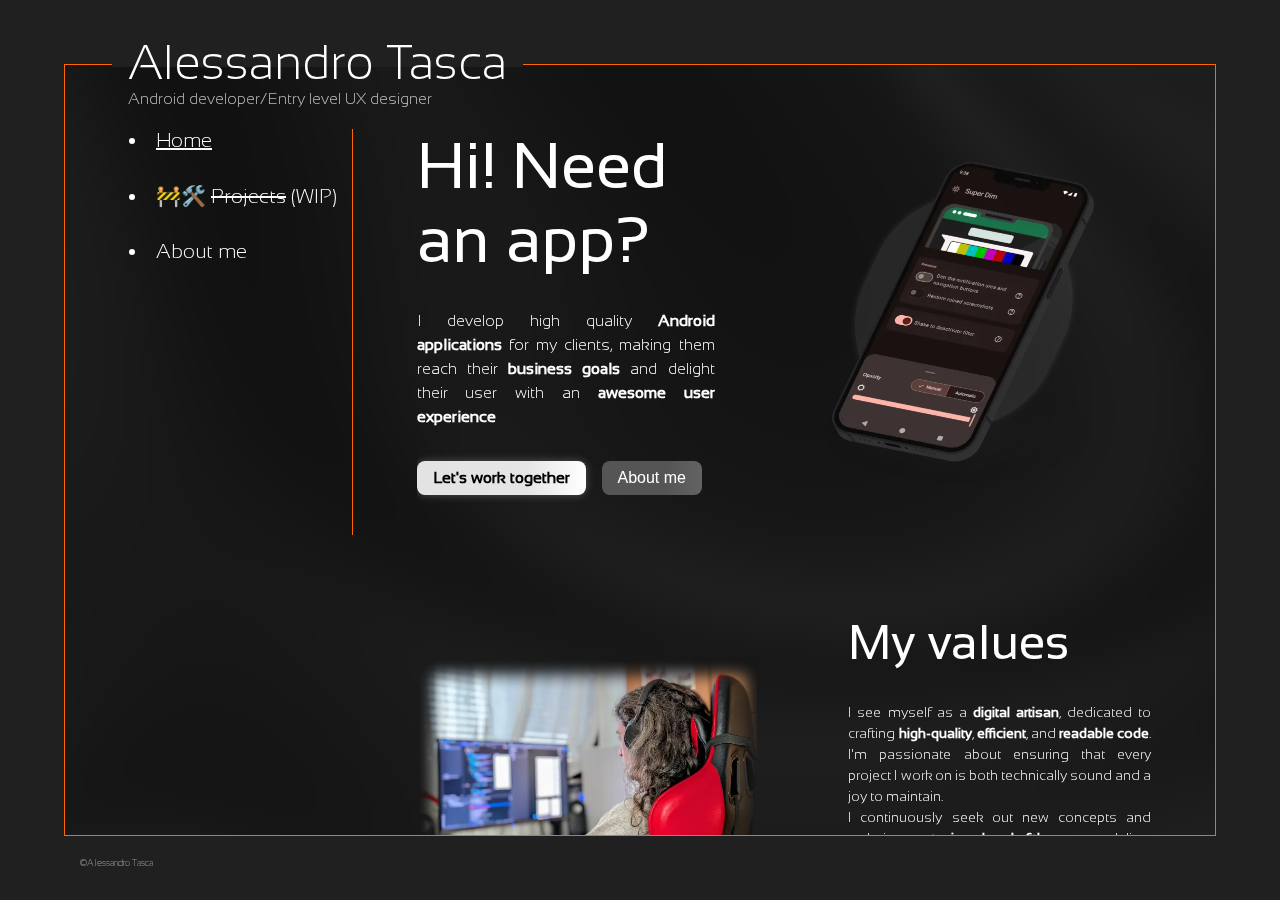
<file: index.html>
<!DOCTYPE html>
<html lang="en">

<head>
    <meta charset="UTF-8">
    <meta name="viewport" content="width=device-width, initial-scale=1.0">
    <title>Alessandro Tasca</title>
    <meta name="description" content="Android Developer and UX Designer in Italy">
    <link rel="stylesheet" href="styles.css">
    <script defer src="./script.js"></script>
    <script defer src="./shadify.js"></script>
</head>

<body>
    <header>
        <div>
            <h1>Alessandro Tasca</h1>
            <p>Android developer/Entry level UX designer</p>
        </div>
        <div id="hamburger-menu">
            <svg id="hamburger-menu-icon" width="24" height="19" viewBox="0 0 24 19" fill="none" xmlns="http://www.w3.org/2000/svg">
                <path d="M0 1.5H24" stroke="#FF6700" stroke-width="2" />
                <!-- These two middle paths are the same for the sake of the animation -->
                <path d="M0 9.5H24" stroke="#FF6700" stroke-width="2" />
                <path d="M0 9.5H24" stroke="#FF6700" stroke-width="2" />
                <path d="M0 17.5H24" stroke="#FF6700" stroke-width="2" />
            </svg>
        </div>
    </header>

    <div class="content background" data-shader="./shader" data-shader-speed="0.5"></div>
    <div class="content">
        <nav>
            <ul>
                <li><a href="#" data-page="home">Home</a></li>
                <li><a href="">🚧🛠️ <s>Projects</s> (WIP)</a></li>
                <li><a href="#" data-page="about-me">About me</a></li>
            </ul>
        </nav>

        <main>
            <!-- Content -->
        </main>
    </div>

    <footer>
        <p>©Alessandro Tasca</p>
    </footer>
</body>

</html>
</file>
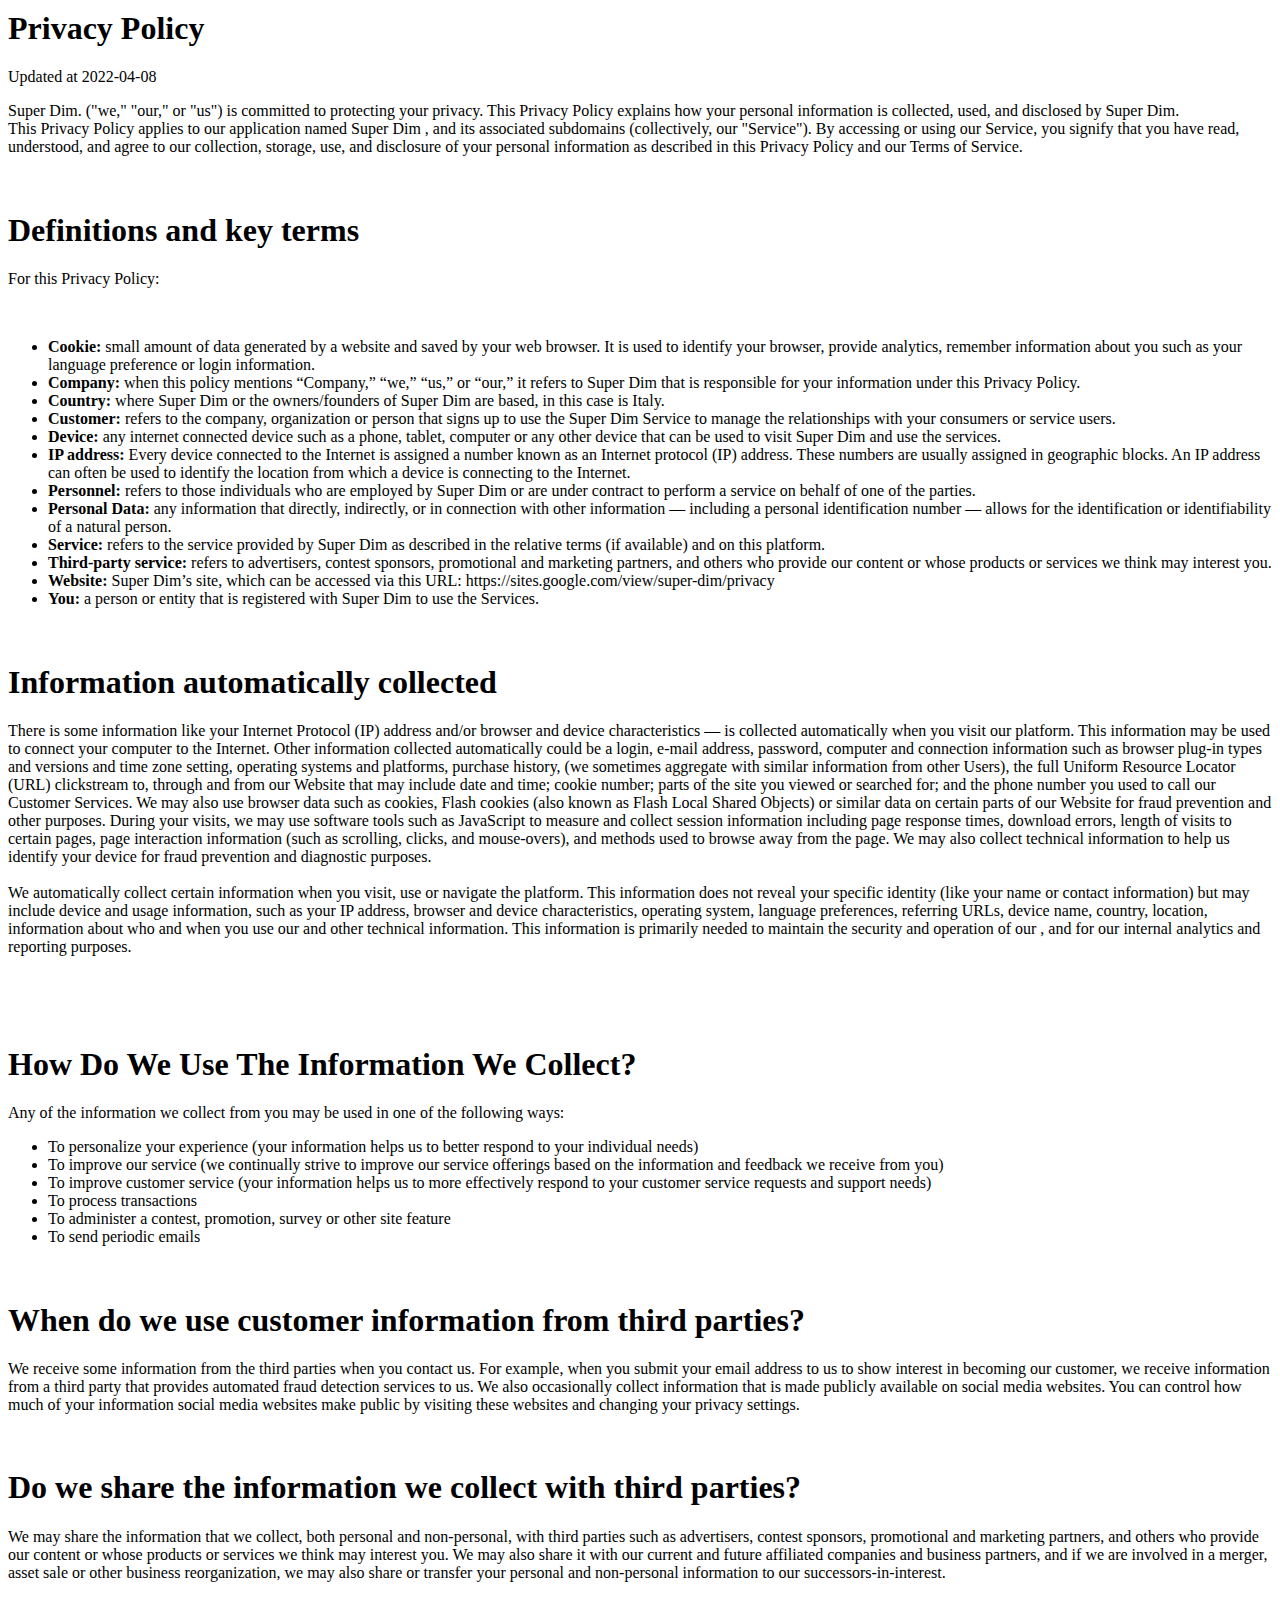
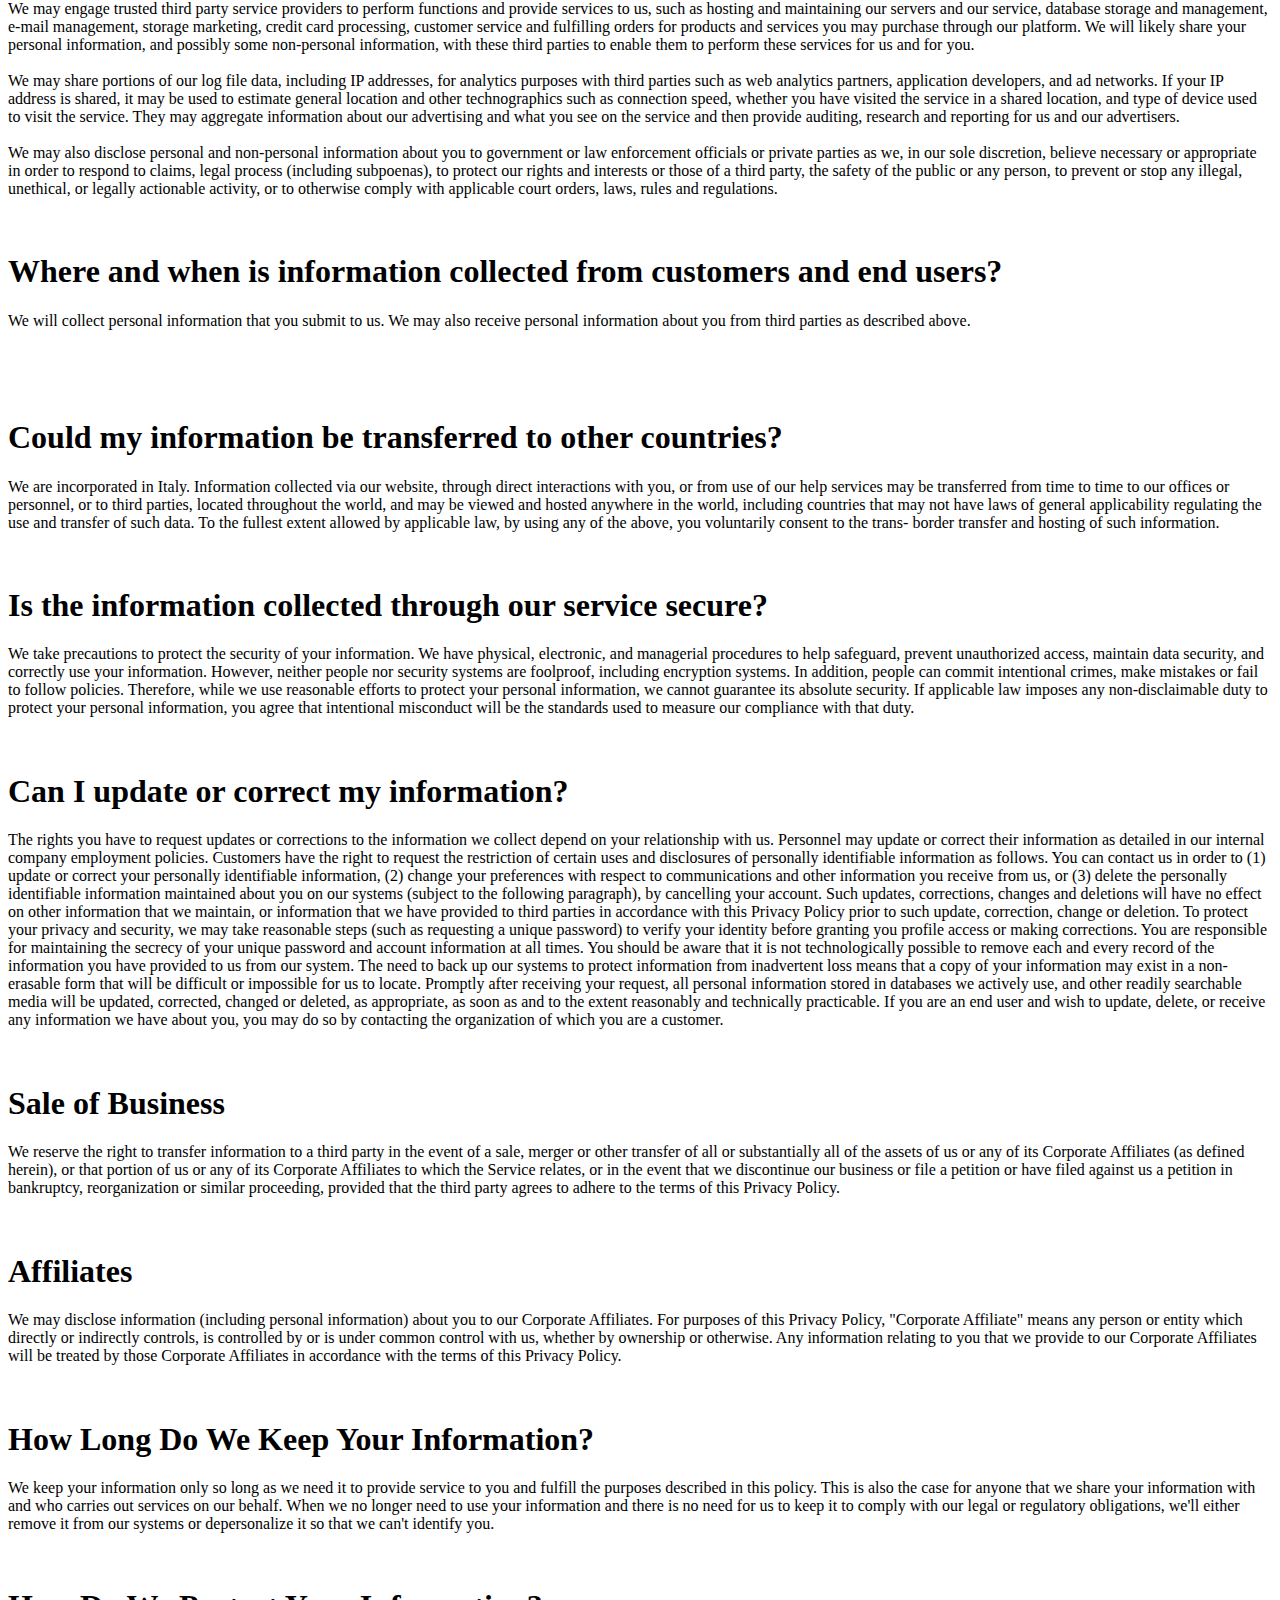
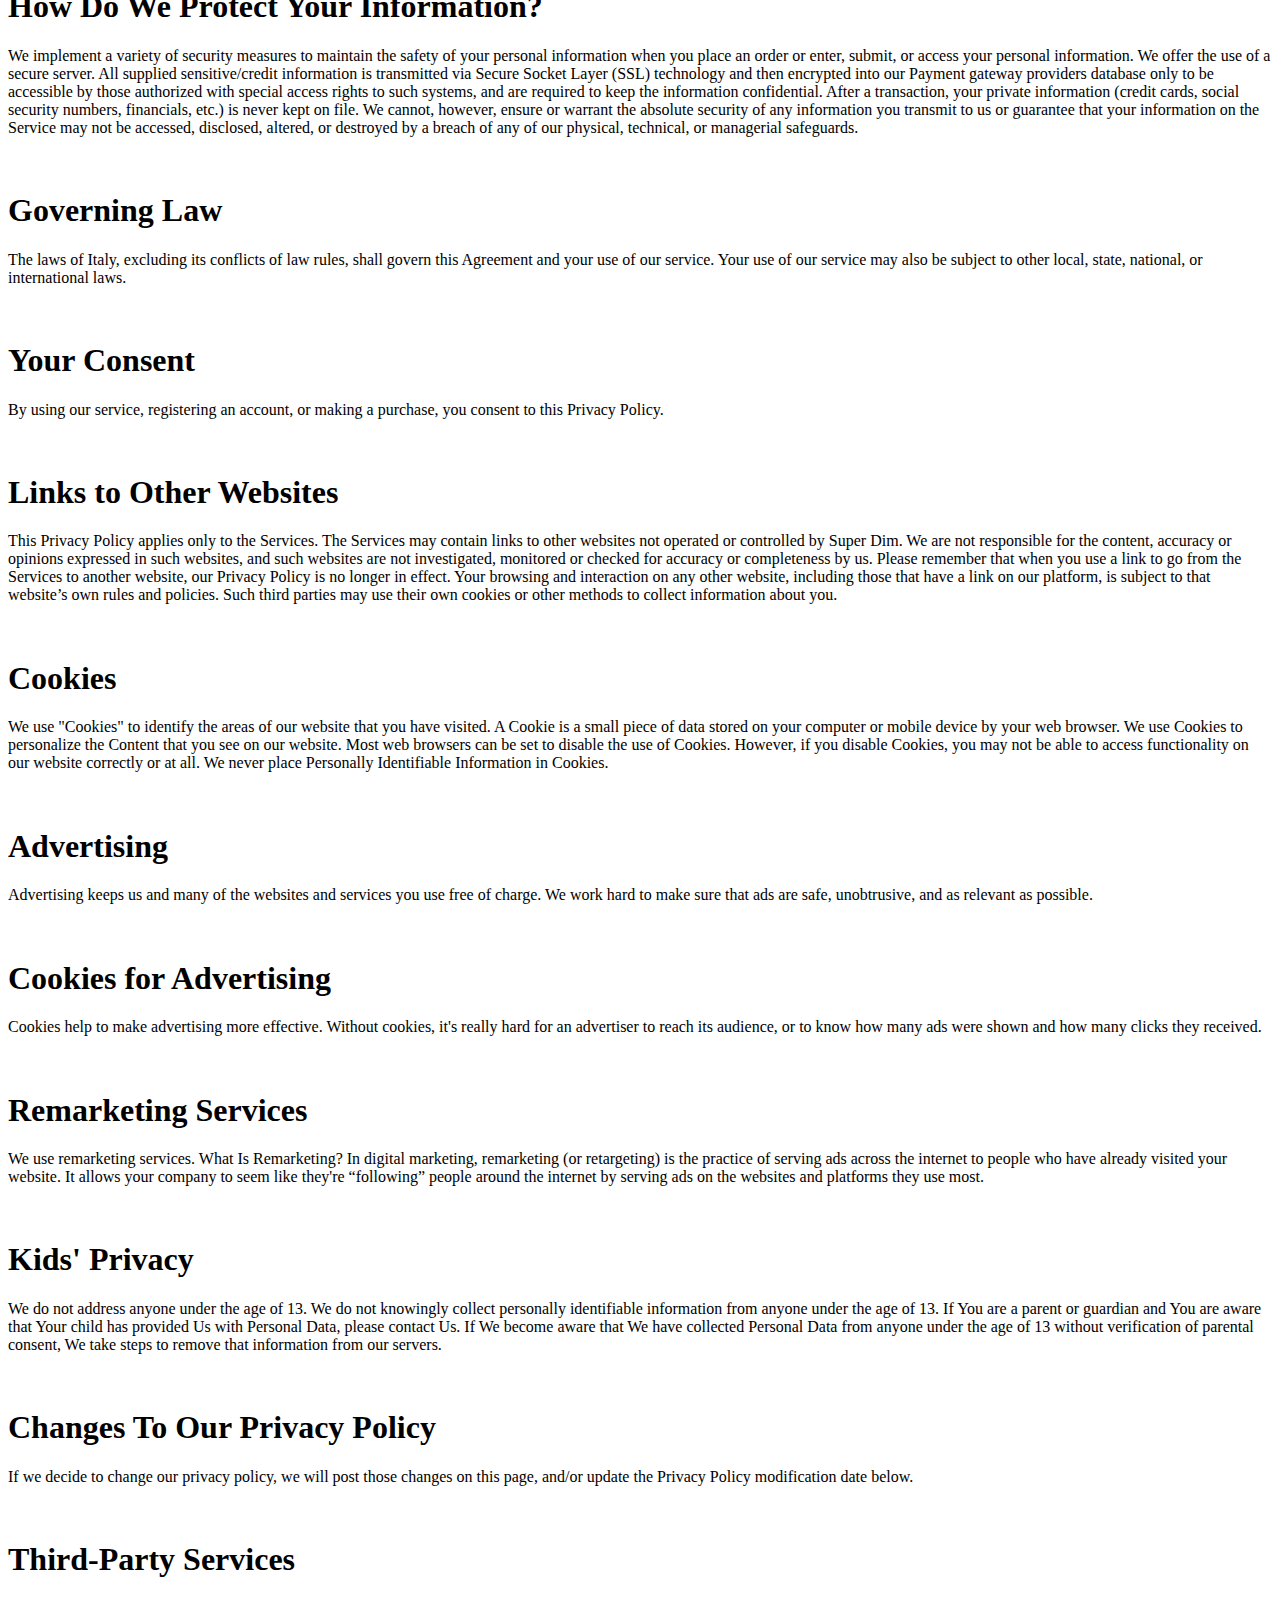
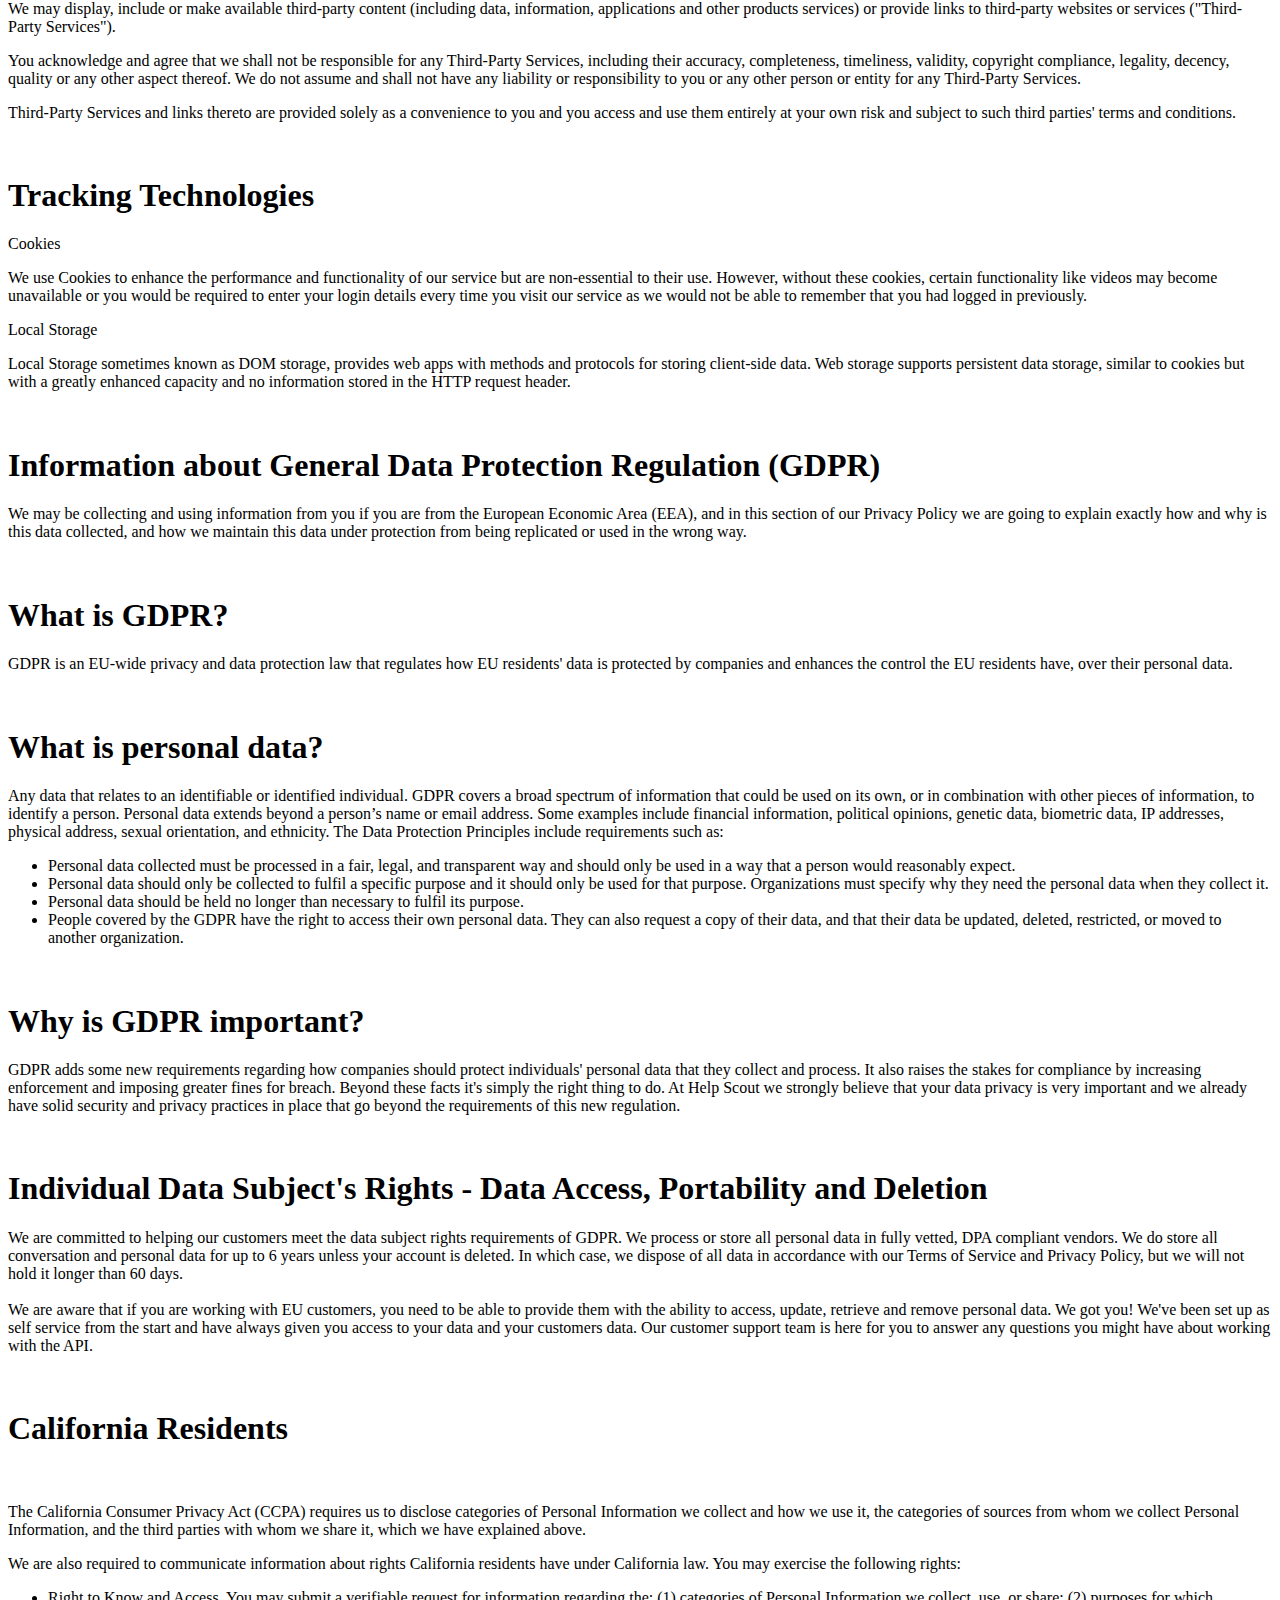
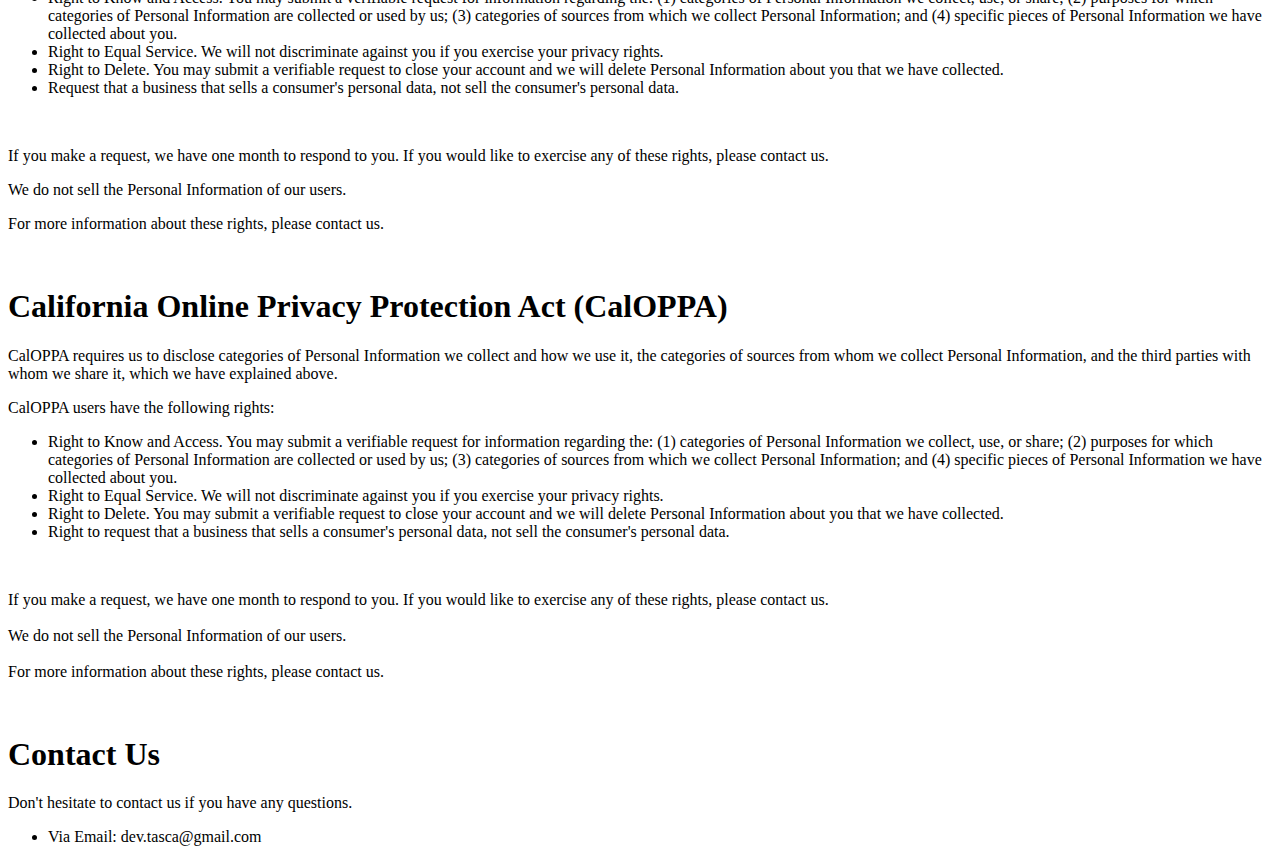
<file: super-dim-privacy.html>
<!DOCTYPE HTML>

<html>

<head>
    <title>Alessandro Tasca</title>
    <meta charset="utf-8" />
    <link rel="icon" href="images/super-dim-icon.png">
</head>

<body>

    <h1 style="margin-top: 10px;">Privacy Policy</h1>
    <p>Updated at 2022-04-08</p>
    <p style="display: inline;"> Super Dim.</p>
    <p class="p4" style="display: inline;">
        <span class="s1">("we," "our," or "us") is committed to protecting your privacy. This Privacy Policy explains
            how
            your personal information is collected, used, and disclosed by</span>
    </p>
    <p style="display: inline;"> Super Dim.</p> <br>
    <div style="display: inline;">
        <p style="display: inline;"><span class="s1">This Privacy Policy applies to our application named</span></p>
        <p style="display: inline;"><span class="s1"> Super Dim</span></p>
        <p style="display: inline;"><span class="s1">, and its associated subdomains (collectively, our
                "Service").</span>
        </p>
    </div>
    <p style="display: inline;"><span class="s1">By accessing or using our Service, you signify that you have read,
            understood, and agree to our collection, storage, use, and disclosure of your personal information as
            described
            in this Privacy Policy and our Terms of Service.</span></p>
    <p class="p6"><br></p>
    <h1>Definitions and key terms</h1>
    <p class="p8"><span class="s1">For this Privacy Policy:</span></p>
    <p class="p9"><br></p>
    <ul class="ul1">
        <li class="li8"><span class="s1"><strong>Cookie:</strong> small amount of data generated by a website and saved
                by
                your web browser. It is used to identify your browser, provide analytics, remember information about you
                such as your language preference or login information.<br></span></li>
        <!---->
        <li class="li8"><span class="s1"><strong>Company:</strong> when this policy mentions “Company,” “we,” “us,” or
                “our,” it refers to <a>Super Dim</a> that is responsible for your information under this Privacy
                Policy.<br></span></li>
        <li class="li8"><span class="s1"><strong>Country:</strong> where <a>Super Dim</a> or the owners/founders of
                <a>Super
                    Dim</a> are based, in this case is <a>Italy</a>.<br></span></li>
        <li class="li8"><span class="s1"><strong>Customer:</strong> refers to the company, organization or person that
                signs
                up to use the <a>Super Dim</a> Service to manage the relationships with your consumers or service
                users.<br></span></li>
        <li class="li8"><span class="s1"><strong>Device:</strong> any internet connected device such as a phone, tablet,
                computer or any other device that can be used to visit <a>Super Dim</a> and use the services.<br></span>
        </li>
        <li class="li8"><span class="s1"><strong>IP address:</strong> Every device connected to the Internet is assigned
                a
                number known as an Internet protocol (IP) address. These numbers are usually assigned in geographic
                blocks.
                An IP address can often be used to identify the location from which a device is connecting to the
                Internet.<br></span></li>
        <li class="li8"><span class="s1"><strong>Personnel:</strong> refers to those individuals who are employed by
                <a>Super Dim</a> or are under contract to perform a service on behalf of one of the parties.<br></span>
        </li>
        <li class="li8"><span class="s1"><strong>Personal Data:</strong> any information that directly, indirectly, or
                in
                connection with other information — including a personal identification number — allows for the
                identification or identifiability of a natural person.<br></span></li>
        <li class="li8"><span class="s1"><strong>Service:</strong> refers to the service provided by <a>Super Dim</a> as
                described in the relative terms (if available) and on this platform.<br></span></li>
        <li class="li8"><span class="s1"><strong>Third-party service:</strong> refers to advertisers, contest sponsors,
                promotional and marketing partners, and others who provide our content or whose products or services we
                think may interest you.<br></span></li>
        <li class="li8"><span class="s1"><strong>Website:</strong> <a>Super Dim</a>’s site, which can be accessed via
                this
                URL: <a>https://sites.google.com/view/super-dim/privacy</a><br></span></li>
        <li class="li8"><span class="s1"><strong>You:</strong> a person or entity that is registered with <a>Super
                    Dim</a>
                to use the Services.<br></span></li>
    </ul>
    <p class="p9"><br></p>
    <div>
        <h1>Information automatically collected</h1>
        <p class="p10"><span class="s1">There is some information like your Internet Protocol (IP) address and/or
                browser
                and device characteristics — is collected automatically when you visit our platform. This information
                may be
                used to connect your computer to the Internet. Other information collected automatically could be a
                login,
                e-mail address, password, computer and connection information such as browser plug-in types and versions
                and
                time zone setting, operating systems and platforms, purchase history, (we sometimes aggregate with
                similar
                information from other Users), the full Uniform Resource Locator (URL) clickstream to, through and from
                our
                Website that may include date and time; cookie number; parts of the site you viewed or searched for; and
                the
                phone number you used to call our Customer Services. We may also use browser data such as cookies, Flash
                cookies (also known as Flash Local Shared Objects) or similar data on certain parts of our Website for
                fraud
                prevention and other purposes. During your visits, we may use software tools such as JavaScript to
                measure
                and collect session information including page response times, download errors, length of visits to
                certain
                pages, page interaction information (such as scrolling, clicks, and mouse-overs), and methods used to
                browse
                away from the page. We may also collect technical information to help us identify your device for fraud
                prevention and diagnostic purposes.
                <br><br>
                We automatically collect certain information when you visit, use or navigate the platform. This
                information
                does not reveal your specific identity (like your name or contact information) but may include device
                and
                usage information, such as your IP address, browser and device characteristics, operating system,
                language
                preferences, referring URLs, device name, country, location, information about who and when you use our
                and
                other technical information. This information is primarily needed to maintain the security and operation
                of
                our , and for our internal analytics and reporting purposes.</span></p>
    </div>
    <p class="p12"><br></p>
    <!---->
    <!---->
    <p class="p3"><br></p>
    <h1>How Do We Use The Information We Collect?</h1>
    <p class="p10"><span class="s1">Any of the information we collect from you may be used in one of the following
            ways:</span></p>
    <ul class="ul1">
        <li class="li11"><span class="s3">To personalize your experience (your information helps us to better respond to
                your individual needs)</span></li>
        <li class="li11"><span class="s3">To improve our service (we continually strive to improve our service offerings
                based on the information and feedback we receive from you)</span></li>
        <li class="li11"><span class="s3">To improve customer service (your information helps us to more effectively
                respond
                to your customer service requests and support needs)</span></li>
        <li class="li11"><span class="s3">To process transactions</span></li>
        <li class="li11"><span class="s3">To administer a contest, promotion, survey or other site feature</span></li>
        <li class="li11"><span class="s3">To send periodic emails</span></li>
    </ul>
    <p class="p3"><br></p>
    <h1>When do we use customer information from third parties?</h1>
    <p class="p10"><span class="s1">We receive some information from the third parties when you contact us. For example,
            when you submit your email address to us to show interest in becoming our customer, we receive information
            from
            a third party that provides automated fraud detection services to us. We also occasionally collect
            information
            that is made publicly available on social media websites. You can control how much of your information
            social
            media websites make public by visiting these websites and changing your privacy settings.</span></p>
    <p class="p3"><br></p>
    <h1>Do we share the information we collect with third parties?</h1>
    <p class="p10"><span class="s1">We may share the information that we collect, both personal and non-personal, with
            third
            parties such as advertisers, contest sponsors, promotional and marketing partners, and others who provide
            our
            content or whose products or services we think may interest you. We may also share it with our current and
            future affiliated companies and business partners, and if we are involved in a merger, asset sale or other
            business reorganization, we may also share or transfer your personal and non-personal information to our
            successors-in-interest.

            <br><br>
            We may engage trusted third party service providers to perform functions and provide services to us, such as
            hosting and maintaining our servers and our service, database storage and management, e-mail management,
            storage
            marketing, credit card processing, customer service and fulfilling orders for products and services you may
            purchase through our platform. We will likely share your personal information, and possibly some
            non-personal
            information, with these third parties to enable them to perform these services for us and for you.

            <br><br>
            We may share portions of our log file data, including IP addresses, for analytics purposes with third
            parties
            such as web analytics partners, application developers, and ad networks. If your IP address is shared, it
            may be
            used to estimate general location and other technographics such as connection speed, whether you have
            visited
            the service in a shared location, and type of device used to visit the service. They may aggregate
            information
            about our advertising and what you see on the service and then provide auditing, research and reporting for
            us
            and our advertisers.

            <br><br>
            We may also disclose personal and non-personal information about you to government or law enforcement
            officials
            or private parties as we, in our sole discretion, believe necessary or appropriate in order to respond to
            claims, legal process (including subpoenas), to protect our rights and interests or those of a third party,
            the
            safety of the public or any person, to prevent or stop any illegal, unethical, or legally actionable
            activity,
            or to otherwise comply with applicable court orders, laws, rules and regulations.
        </span></p>
    <p class="p3"><br></p>
    <h1>Where and when is information collected from customers and end users?</h1>
    <p class="p10"><span class="s1">We will collect personal information that you submit to us. We may also receive
            personal
            information about you from third parties as described above.</span></p>
    <p class="p3"><br></p>
    <!---->
    <!---->
    <p class="p3"><br></p>
    <h1>Could my information be transferred to other countries?</h1>
    <p class="p10"><span class="s1">We are incorporated in Italy. Information collected via our website, through direct
            interactions with you, or from use of our help services may be transferred from time to time to our offices
            or
            personnel, or to third parties, located throughout the world, and may be viewed and hosted anywhere in the
            world, including countries
            that may not have laws of general applicability regulating the use and transfer of such data. To the fullest
            extent allowed by applicable law, by using any of the above, you voluntarily consent to the trans- border
            transfer and hosting of such information.</span></p>
    <p class="p3"><br></p>
    <h1>Is the information collected through our service secure?</h1>
    <p class="p10"><span class="s1">We take precautions to protect the security of your information. We have physical,
            electronic, and managerial procedures to help safeguard, prevent unauthorized access, maintain data
            security,
            and correctly use your information. However, neither people nor security systems are foolproof, including
            encryption systems. In addition, people can commit intentional crimes, make mistakes or fail to follow
            policies.
            Therefore, while we use reasonable efforts to protect your personal information, we cannot guarantee its
            absolute security. If applicable law imposes any non-disclaimable duty to protect your personal information,
            you
            agree that intentional misconduct will be the standards used to measure our compliance with that
            duty.</span>
    </p>
    <p class="p3"><br></p>
    <h1>Can I update or correct my information?</h1>
    <p class="p10"><span class="s1">The rights you have to request updates or corrections to the information we collect
            depend on your relationship with us. Personnel may update or correct their information as detailed in our
            internal company employment policies.
            Customers have the right to request the restriction of certain uses and disclosures of personally
            identifiable
            information as follows. You can contact us in order to (1) update or correct your personally identifiable
            information, (2) change your preferences with respect to communications and other information you receive
            from
            us, or (3) delete the personally identifiable information maintained about you on our systems (subject to
            the
            following paragraph), by cancelling your account. Such updates, corrections, changes and deletions will have
            no
            effect on other information that we maintain, or information that we have provided to third parties in
            accordance with this Privacy Policy prior to such update, correction, change or deletion. To protect your
            privacy and security, we may take reasonable steps (such as requesting a unique password) to verify your
            identity before granting you profile access or making corrections. You are responsible for maintaining the
            secrecy of your unique password and account information at all times.
            You should be aware that it is not technologically possible to remove each and every record of the
            information
            you have provided to us from our system. The need to back up our systems to protect information from
            inadvertent
            loss means that a copy of your information may exist in a non-erasable form that will be difficult or
            impossible
            for us to locate. Promptly after receiving your request, all personal information stored in databases we
            actively use, and other readily searchable media will be updated, corrected, changed or
            deleted, as appropriate, as soon as and to the extent reasonably and technically practicable.
            If you are an end user and wish to update, delete, or receive any information we have about you, you may do
            so
            by contacting the organization of which you are a customer.</span></p>
    <p class="p3"><br></p>
    <!---->
    <!---->
    <!---->
    <h1>Sale of Business</h1>
    <p class="p10"><span class="s1">We reserve the right to transfer information to a third party in the event of a
            sale,
            merger or other transfer of all or substantially all of the assets of us or any of its Corporate Affiliates
            (as
            defined herein), or that portion of us or any of its
            Corporate Affiliates to which the Service relates, or in the event that we discontinue our business or file
            a
            petition or have filed against us a petition in bankruptcy, reorganization or similar proceeding, provided
            that
            the third party agrees to adhere to the terms of this Privacy Policy.</span></p>
    <p class="p3"><br></p>
    <h1>Affiliates</h1>
    <p class="p10"><span class="s1">We may disclose information (including personal information) about you to our
            Corporate
            Affiliates. For purposes of this Privacy Policy, "Corporate Affiliate" means any person or entity which
            directly
            or indirectly controls, is controlled by or is under common control with us, whether by ownership or
            otherwise.
            Any information relating to you that we provide to our Corporate Affiliates will be treated by those
            Corporate
            Affiliates in accordance with the terms of this Privacy Policy.</span></p>
    <p class="p3"><br></p>
    <h1>How Long Do We Keep Your Information?</h1>
    <p class="p10"><span class="s1">We keep your information only so long as we need it to provide service to you and
            fulfill the purposes described in this policy. This is also the case for anyone that we share your
            information
            with and who carries out services on our behalf. When we no longer need to use your information and there is
            no
            need for us to keep it to comply with our legal or regulatory obligations, we'll either remove it from our
            systems or depersonalize it so that we can't identify you.</span></p>
    <p class="p3"><br></p>
    <h1>How Do We Protect Your Information?</h1>
    <p class="p10"><span class="s1">We implement a variety of security measures to maintain the safety of your personal
            information when you place an order or enter, submit, or access your personal information. We offer the use
            of a
            secure server. All supplied sensitive/credit information is transmitted via Secure Socket Layer (SSL)
            technology
            and then encrypted into our Payment gateway providers database only to be accessible by those authorized
            with
            special access rights to such systems, and are required to keep the information confidential. After a
            transaction, your private information (credit cards, social security numbers, financials, etc.) is never
            kept on
            file. We cannot, however, ensure or warrant the absolute security of any information you transmit to us or
            guarantee that your information on the Service may not be accessed, disclosed, altered, or destroyed by a
            breach
            of any of our physical, technical, or managerial safeguards.</span></p>
    <p class="p3"><br></p>
    <h1>Governing Law</h1>
    <p class="p10"><span class="s1">The laws of Italy, excluding its conflicts of law rules, shall govern this Agreement
            and
            your use of our service. Your use of our service may also be subject to other local, state, national, or
            international laws.</span></p>
    <p class="p3"><br></p>
    <h1>Your Consent</h1>
    <p class="p10"><span class="s1">By using our service, registering an account, or making a purchase, you consent to
            this
            Privacy Policy.</span></p>
    <p class="p3"><br></p>
    <h1>Links to Other Websites</h1>
    <p class="p10"><span class="s1">This Privacy Policy applies only to the Services. The Services may contain links to
            other websites not operated or controlled by Super Dim. We are not responsible for the content, accuracy or
            opinions expressed in such websites, and such websites are not investigated, monitored or checked for
            accuracy
            or completeness by us. Please remember that when you use a link to go from the Services to another website,
            our
            Privacy Policy is no longer in effect. Your browsing and interaction on any other website, including those
            that
            have a link on our platform, is subject to that website’s own rules and policies. Such third parties may use
            their own cookies or other methods to collect information about you.</span></p>
    <p class="p3"><br></p>
    <h1>Cookies</h1>
    <p class="p10"><span class="s1">We use "Cookies" to identify the areas of our website that you have visited. A
            Cookie is
            a small piece of data stored on your computer or mobile device by your web browser. We use Cookies to
            personalize the Content that you see on our website. Most web browsers can be set to disable the use of
            Cookies.
            However, if you disable Cookies, you may not be able to access functionality on our website correctly or at
            all.
            We never place Personally Identifiable Information in Cookies.</span></p>
    <p class="p3"><br></p>
    <h1>Advertising</h1>
    <p class="p10"><span class="s1">Advertising keeps us and many of the websites and services you use free of charge.
            We
            work hard to make sure that ads are safe, unobtrusive, and as relevant as possible.</span></p>
    <p class="p3"><br></p>
    <h1>Cookies for Advertising</h1>
    <p class="p10"><span class="s1">Cookies help to make advertising more effective. Without cookies, it's really hard
            for
            an advertiser to reach its audience, or to know how many ads were shown and how many clicks they
            received.</span></p>
    <p class="p15"><br></p>
    <h1>Remarketing Services</h1>
    <p class="p10"><span class="s1">We use remarketing services. What Is Remarketing? In digital marketing, remarketing
            (or
            retargeting) is the practice of serving ads across the internet to people who have already visited your
            website.
            It allows your company to seem like they're “following” people around the internet by serving ads on the
            websites and platforms they use most.</span></p>
    <p class="p15"><br></p>
    <!---->
    <!---->
    <!---->
    <!---->
    <!---->
    <!---->
    <h1>Kids' Privacy</h1>
    <p class="p10"><span class="s1">We do not address anyone under the age of 13. We do not knowingly collect personally
            identifiable information from anyone under the age of 13. If You are a parent or guardian and You are aware
            that
            Your child has provided Us with Personal Data, please contact Us. If We become aware that We have collected
            Personal Data from anyone under the age of 13 without verification of parental consent, We take steps to
            remove
            that information from our servers.</span></p>
    <p class="p3"><br></p>
    <h1>Changes To Our Privacy Policy</h1>
    <p class="p10"><span class="s1">If we decide to change our privacy policy, we will post those changes on this page,
            and/or update the Privacy Policy modification date below.</span></p>
    <p class="p3"><br></p>
    <h1>Third-Party Services</h1>
    <p class="p10"><span class="s1">We may display, include or make available third-party content (including data,
            information, applications and other products services) or provide links to third-party websites or services
            ("Third- Party Services").</span></p>
    <p class="p10"><span class="s1">You acknowledge and agree that we shall not be responsible for any Third-Party
            Services,
            including their accuracy, completeness, timeliness, validity, copyright compliance, legality, decency,
            quality
            or any other aspect thereof. We do not assume and shall not have any liability or responsibility to you or
            any
            other person or entity for any Third-Party Services.</span></p>
    <p class="p10"><span class="s1">Third-Party Services and links thereto are provided solely as a convenience to you
            and
            you access and use them entirely at your own risk and subject to such third parties' terms and
            conditions.</span></p>
    <p class="p3"><br></p>
    <h1>Tracking Technologies</h1>
    <!---->
    <!---->
    <li class="li11"><span class="s3">Cookies</span></li>
    <p class="p10"><span class="s1">
            We use Cookies to enhance the performance and functionality of our service but are non-essential to their
            use.
            However, without these cookies, certain functionality like videos may become unavailable or you would be
            required to enter your
            login details every time you visit our service as we would not be able to remember that you had logged in
            previously.
        </span></p>
    <li class="li11"><span class="s3">Local Storage</span></li>
    <p class="p10"><span class="s1">
            Local Storage sometimes known as DOM storage, provides web apps with methods and protocols for storing
            client-side data. Web storage supports persistent data storage, similar to cookies but with a greatly
            enhanced
            capacity and no information stored in the HTTP request header.
        </span></p>
    <!---->
    <!---->
    <p class="p3"><br></p>
    <h1>Information about General Data Protection Regulation (GDPR)</h1>
    <p class="p10"><span class="s1">We may be collecting and using information from you if you are from the European
            Economic Area (EEA), and in this section of our Privacy Policy we are going to explain exactly how and why
            is
            this data collected, and how we maintain this data under protection from being replicated or used in the
            wrong
            way.</span></p>
    <p class="p12"><br></p>
    <h1>What is GDPR?</h1>
    <p class="p10"><span class="s1">GDPR is an EU-wide privacy and data protection law that regulates how EU residents'
            data
            is protected by companies and enhances the control the EU residents have, over their personal data.
            <p class="p12"><br></p>
            <h1>What is personal data?</h1>
            <p class="p10"><span class="s1">Any data that relates to an identifiable or identified individual. GDPR
                    covers a
                    broad spectrum of information that could be used on its own, or in combination with other pieces of
                    information, to identify a person. Personal data extends beyond a person’s name or email address.
                    Some
                    examples include financial information, political opinions, genetic data, biometric data, IP
                    addresses,
                    physical address, sexual orientation, and ethnicity.
                    The Data Protection Principles include requirements such as:</span></p>
            <ul class="ul1">
                <li class="li11"><span class="s3">Personal data collected must be processed in a fair, legal, and
                        transparent way and should only be used in a way that a person would reasonably expect.</span>
                </li>
                <li class="li11"><span class="s3">Personal data should only be collected to fulfil a specific purpose
                        and it
                        should only be used for that purpose. Organizations must specify why they need the personal data
                        when they collect it.</span></li>
                <li class="li11"><span class="s3">Personal data should be held no longer than necessary to fulfil its
                        purpose.</span></li>
                <li class="li11"><span class="s3">People covered by the GDPR have the right to access their own personal
                        data.
                        They can also request a copy of their data, and that their data be updated, deleted, restricted,
                        or
                        moved to another organization.</span></li>
            </ul>
            <p class="p12"><br></p>
            <h1>Why is GDPR important?</h1>
            <p class="p10"><span class="s1">GDPR adds some new requirements regarding how companies should protect
                    individuals' personal data that they collect and process. It also raises the stakes for compliance
                    by
                    increasing enforcement and imposing greater fines for breach. Beyond these facts it's simply the
                    right
                    thing to do. At Help Scout we strongly believe that your data privacy is very important and we
                    already
                    have solid security and privacy practices in place that go beyond the requirements of this new
                    regulation.</span></p>
            <p class="p12"><br></p>
            <h1>Individual Data Subject's Rights - Data Access, Portability and Deletion</h1>
            <p class="p10"><span class="s1">We are committed to helping our customers meet the data subject rights
                    requirements of GDPR. We process or store all personal data in fully vetted, DPA compliant vendors.
                    We
                    do store
                    all conversation and personal data for up to 6 years unless your account is deleted. In which case,
                    we
                    dispose of all data in accordance with our Terms of Service and Privacy Policy, but we will not hold
                    it
                    longer than 60 days.
                    <br><br>
                    We are aware that if you are working with EU customers, you need to be able to provide them with the
                    ability to access, update, retrieve and remove personal data. We got you! We've been set up as self
                    service from the start and have always given you access to your data and your customers data. Our
                    customer support team is here for you to answer any questions you might have about working with the
                    API.</span></p>
            <p class="p3"><br></p>
            <h1>California Residents</h1>
            <p class="p15"><br></p>
            <p class="p10"><span class="s1">The California Consumer Privacy Act (CCPA) requires us to disclose
                    categories of
                    Personal Information we collect and how we use it, the categories of sources from whom we collect
                    Personal Information, and the third parties with whom we share it, which we have explained
                    above.</span>
            </p>
            <p class="p10"><span class="s1">We are also required to communicate information about rights California
                    residents have under California law. You may exercise the following rights:</span></p>
            <ul class="ul1">
                <li class="li11"><span class="s3">Right to Know and Access. You may submit a verifiable request for
                        information regarding the: (1) categories of Personal Information we collect, use, or share; (2)
                        purposes for which categories of Personal Information are collected or used by us; (3)
                        categories of
                        sources from which we collect Personal Information; and (4) specific pieces of Personal
                        Information
                        we have collected about you.</span></li>
                <li class="li11"><span class="s3">Right to Equal Service. We will not discriminate against you if you
                        exercise your privacy rights.</span></li>
                <li class="li11"><span class="s3">Right to Delete. You may submit a verifiable request to close your
                        account
                        and we will delete Personal Information about you that we have collected.</span></li>
                <li class="li11"><span class="s3">Request that a business that sells a consumer's personal data, not
                        sell
                        the consumer's personal data.</span></li>
            </ul>
            <p class="p12"><br></p>
            <p class="p10"><span class="s1">If you make a request, we have one month to respond to you. If you would
                    like to
                    exercise any of these rights, please contact us.</span></p>
            <p class="p10"><span class="s1">We do not sell the Personal Information of our users.</span></p>
            <p class="p10"><span class="s1">For more information about these rights, please contact us.</span></p>
            <p class="p3"><br></p>
            <h1>California Online Privacy Protection Act (CalOPPA)</h1>
            <p class="p10"><span class="s1">CalOPPA requires us to disclose categories of Personal Information we
                    collect
                    and how we use it, the categories of sources from whom we collect Personal Information, and the
                    third
                    parties with whom we share it, which we have explained above.</span></p>
            <p class="p10"><span class="s1">CalOPPA users have the following rights:</span></p>
            <ul class="ul1">
                <li class="li11"><span class="s3">Right to Know and Access. You may submit a verifiable request for
                        information regarding the: (1) categories of Personal Information we collect, use, or share; (2)
                        purposes for which categories of Personal Information are collected or used by us; (3)
                        categories of
                        sources from which we collect Personal Information; and (4) specific pieces of Personal
                        Information
                        we have collected about you.</span></li>
                <li class="li11"><span class="s3">Right to Equal Service. We will not discriminate against you if you
                        exercise your privacy rights.</span></li>
                <li class="li11"><span class="s3">Right to Delete. You may submit a verifiable request to close your
                        account
                        and we will delete Personal Information about you that we have collected.</span></li>
                <li class="li11"><span class="s3">Right to request that a business that sells a consumer's personal
                        data,
                        not sell the consumer's personal data.</span></li>
            </ul>
            <p class="p12"><br></p>
            <p class="p10"><span class="s1">If you make a request, we have one month to respond to you. If you would
                    like to
                    exercise any of these rights, please contact us.
                    <br><br>
                    We do not sell the Personal Information of our users.
                    <br><br>
                    For more information about these rights, please contact us.</span></p>
            <p class="p3"><br></p>
            <h1>Contact Us</h1>
            <p class="p10"><span class="s1">Don't hesitate to contact us if you have any questions.</span></p>
            <ul class="ul1">
                <li class="li16"><span class="s3">Via Email: <a>dev.tasca@gmail.com</a></span></li>
                <!---->
                <!---->
                <!---->
            </ul>
        </span></p>
</body>
</html>
</file>
<file: styles.css>
/* 
Make the width of elements include padding values, so that when 
you set a specific width the padding goes inwards 
*/
*,
*::before,
*::after {
    box-sizing: border-box;
}

* {
    margin: 0;
    padding: 0;
}

/* All variables should be defined in the :root component */
:root {
    /* Colors */
    --color-background: #202020;
    --color-on-background: #FFFFFF;
    --color-on-background-reverse: #000;
    --color-container: #636363;
    --color-primary: #FF6700;
    --color-input-placeholder: #ffffff80;

    /* Paddings */
    --frame-padding: 4rem;

    /* Sizes */
    --border-width: 1px;
    --border-radious: 8px;
    --blur-size: 8px;
    --font-size-small: 12px;
    --font-size-normal: 14px;
    --font-size-header-title: 48px;
    --font-size-header-subtitle: 16px;
    --font-size-content-title-big: 64px;
    --font-size-content-title-small: 48px;
    --font-size-navigation: 20px;
    --font-size-footer: 9px;
}

/* Font definition and import */
@font-face {
    font-family: "Sansation Light";
    font-weight: 400;
    src: url("./res/font/Sansation_Light.ttf")
}

@font-face {
    font-family: "Sansation";
    font-weight: 400;
    src: url("./res/font/Sansation_Regular.ttf")
}

/* Basic setup */
html,
body {
    height: 100%;
}

/* Style */
html {
    background-color: var(--color-background);
    color: var(--color-on-background);
}

body {
    /* Text */
    font-family: "Sansation Light";
    font-size: var(--font-size-normal);
    font-weight: 300;
    text-align: justify;

    padding: 1rem;
    padding-top: 0;
}

img {
    object-fit: contain;
    max-width: 100%;
}

ul {
    list-style-position: inside;
}

a {
    text-decoration: none;
    color: var(--color-on-background);
}

b {
    font-family: "Sansation";
    font-weight: bold;
}

button {
    padding: 0.5rem 1rem;
    border: none;

    /* If we don't set this, the button will appear slightly smaller */
    font-size: inherit;
}

footer {
    font-size: var(--font-size-footer);
    opacity: 50%;
    padding: 1rem;
    text-align: center;
}

figcaption {
    text-align: center;
    font-size: var(--font-size-small);
    opacity: 85%;
}

/* Header */
header {
    position: fixed;
    z-index: 3;
    /* width: calc(100% - 2rem); */
    background-color: var(--color-background);
    top: 0;
    left: 0;
    right: 0;

    display: flex;
    justify-content: space-between;
    align-items: center;
    padding: 1rem;
    padding-right: 0;
    margin-bottom: 1rem;
    gap: 1rem;

    border-bottom-style: solid;
    border-bottom-width: 1px;
    border-bottom-color: var(--color-primary);

    text-align: start;
}

header h1 {
    font-size: 2rem;
    font-weight: 300;
}

header p {
    font-size: 0.75rem;
    font-weight: 300;
    opacity: 70%;
}

#hamburger-menu {
    /* Make the clickable area bigger for touch screens */
    padding: 1rem;
}

#hamburger-menu-icon>* {
    /* Make the transition to the original state when the menu loses
       the "active" class */
    transform-origin: center center;
    transition: 500ms ease all;
}

#hamburger-menu-icon.active>:nth-child(1) {
    /* Make the first line invisible */
    opacity: 0;
    transition: opacity 500ms ease;
}

#hamburger-menu-icon.active>:nth-child(2) {
    /* Rotate the second line to create the "X" */
    transform-origin: center center;
    transform: rotate(45deg);
    transition: transform 500ms ease;
}

#hamburger-menu-icon.active>:nth-child(3) {
    /* Rotate the third line to create the "X" */
    transform-origin: center center;
    transform: rotate(-45deg);
    transition: transform 500ms ease;
}

#hamburger-menu-icon.active>:nth-child(4) {
    /* Make the fourth line invisible */
    opacity: 0;
    transition: opacity 500ms ease;
}

nav {
    /* Hide the nav when the menu is closed. */
    opacity: 0;
    visibility: hidden;
    transition: opacity 500ms ease, visibility 500ms;

    position: fixed;
    left: 0;
    right: 0;
    top: 5rem;
    bottom: 0;
    z-index: 2;

    background-color: var(--color-background);
    padding: 1rem;
    padding-top: 4rem;

    transition-property: display opacity;
    transition-duration: 500ms;
    transition-behavior: allow-discrete;
}

nav.active {
    /* Show the nav when the menu is active. */
    opacity: 1;
    visibility: visible;
}

/* TODO: Transform the hamburger menu in an 'X' for closing the nav */
nav>ul>li {
    margin-bottom: 2rem;

    font-size: var(--font-size-navigation);
    font-weight: 300;
}

main>section:not(:last-child) {
    margin-bottom: 6rem;
}

img {
    display: inherit;
    margin: auto;
}

.content {
    margin-top: 6rem;
    z-index: 1;
}

.content.background {
    z-index: 1;
    opacity: 100%;
}

.primary-title {
    font-family: "Sansation";
    font-size: var(--font-size-content-title-big);
    text-align: start;
    font-weight: 400;
}

.secondary-title {
    text-align: start;
    font-family: "Sansation";
    font-size: var(--font-size-content-title-small);
    font-weight: 400;
    margin-bottom: 2rem;
}

.content-container {
    margin-bottom: 1.5rem;
}

.content-container>*:not(:last-child) {
    margin-bottom: 2rem;
}

.content-container p {
    line-height: 150%;
}

.button-container {
    display: flex;
    gap: 1rem;
}

.primary-button {
    color: var(--color-on-background-reverse);
    font-family: "Sansation";
    font-weight: 700;
    padding: 8px 16px;
    border: none;
    border-radius: var(--border-radious);
    background: linear-gradient(90deg, #E3E3E3 0%, #E5E5E5 65%, #FFF 100%);
    box-shadow: 0px 0px var(--blur-size) 0px rgba(255, 255, 255, 0.25);
}

.primary-button:active {
    box-shadow: inset 0px 0px 16px rgba(122, 122, 122, 0.787);
}

.secondary-button {
    color: var(--color-on-background);
    border-radius: var(--border-radious);
    background: linear-gradient(90deg, #555 0%, #555 65%, #636363 100%);
}

.secondary-button:active {
    box-shadow: inset 0px 0px 16px rgba(56, 56, 56, 0.787);
}

.tech-stack-container {
    display: flex;
    flex-direction: column;
    gap: 1rem;
}

.tech-stack-container section h3 {
    font-size: var(--font-size-small);
    font-weight: 300;
    margin-bottom: 0.25rem;
}

.tech-stack-element {
    border-style: solid;
    border-color: var(--color-primary);
    border-radius: 8px;
    border-width: 1px;

    padding: 1rem;

    display: flex;
    flex-direction: column;
    gap: 0.5rem;
}

.tech-stack-element ul {
    font-size: var(--font-size-small);
}

.icon-container {
    display: flex;
    justify-content: center;
    align-items: center;
    gap: 0.75rem;
    list-style: none;
}

.icon-container>li {
    width: 3.25rem;
}

.icon-container>li>figure {
    display: flex;
    flex-direction: column;
    align-items: center;
}

.icon-container.tech-stack-element {
    flex-direction: row;
    padding-top: 1rem;
}

.skill-container {
    opacity: 70%;
}

#android .skill-container {
    display: flex;
    text-align: start;
    gap: 1rem;
}

form {
    display: flex;
    flex-direction: column;
}

form>label {
    margin-bottom: 0.25rem;
}

form>input:not(.primary-button),
form>textarea {
    font-family: "Sansation Light";
    font-size: var(--font-size-normal);
    border: none;
    border-radius: 8px;
    padding: 12px 8px;
    background-color: var(--color-container);
    margin-bottom: 1rem;
    color: var(--color-on-background);
}

form>input:not(.primary-button):focus,
form>textarea {
    outline: none;
    caret-color: var(--color-on-background);
}

form>input::placeholder,
form>textarea::placeholder {
    color: var(--color-input-placeholder);
}

#who-am-i>img{
    display: inherit;
    margin: auto auto 1rem auto;
}

#enel img {
    display: inherit;
    max-width: 285px;
    margin: 1rem auto 2rem auto;
}

#super-dim img {
    display: inherit;
    margin: 2rem auto 2rem auto;
}

#what-do-i-love .content-container>:nth-child(3) {
    max-width: 184px;
    border-radius: 16px;
}

#what-do-i-love .content-container>:nth-child(2) {
    max-width: 271px;
}

#what-am-i-working-on a{
    color: var(--color-primary);
}

#values img {
    padding-right: 1rem;
}

@media (prefers-reduced-motion: no-preference) {
    html {
        /* Remove smooth scroll if the user could be harmed
           by the visual effect */
        scroll-behavior: smooth;
    }
}

@media only screen and (max-width: 339px) {
    .content {
        /* Put more padding from the top so that when the
           header text wraps the content can still be seen
           correctly */
        margin-top: 9rem;
    }
}

@media only screen and (min-width: 760px) {
    /* Homepage */
    .primary-button:hover {
        background: linear-gradient(90deg, #c7c7c7 0%, #d4d4d4 65%, #ededed 100%);
    }

    .secondary-button:hover {
        background: linear-gradient(90deg, #4a4a4a 0%, #4a4a4a 65%, #464646 100%);
    }

    #hero {
        display: flex;
        gap: 6rem;
    }

    #hero .content-container {
        max-width: 29.625rem;
    }

    #values {
        display: flex;
        flex-direction: row-reverse;
        justify-content: start;
        align-items: start;
        gap: 5.68rem;
    }

    #values .content-container {
        max-width: 25.4375rem;
    }

    #values p {
        font-size: var(--font-size-small);
    }

    .tech-stack-container {
        display: grid;
        grid-template-columns: repeat(2, 1fr);
        max-width: 52.4375rem;
    }

    #contact {
        display: grid;
        grid-template-columns: repeat(2, 1fr);
        gap: 1.5rem;
        max-width: 52.4375rem;
    }

    /* About me */
    #who-am-i {
        display: flex;
        gap: 8.25rem;
    }

    #who-am-i>img {
        margin: 0;
    }

    #who-am-i .content-container {
        max-width: 31.5rem;
    }

    #what-drives-me .content-container {
        max-width: 55.125rem;
    }

    #what-have-i-built .content-container {
        max-width: 55.125rem;
    }

    #enel {
        display: flex;
        flex-direction: row-reverse;
        gap: 8.75rem;
        padding-bottom: 2rem;
    }

    #enel>img {
        max-width: 285px;
        margin: 0;
        margin-left: 4rem;
    }

    #super-dim {
        display: flex;
        gap: 13.4375rem;
    }

    #super-dim>img {
        max-width: 146px;
        margin: 0;
        margin-right: 8rem;
    }

    #what-am-i-working-on .content-container {
        max-width: 55.125rem;
    }

    #what-do-i-love .content-container {
        display: flex;
        flex-direction: row-reverse;
        gap: 3.4375rem;
        align-items: center;
        max-width: 55.125rem;
    }
}

@media only screen and (min-width: 1200px) {
    :root {
        --font-size-small: 14px;
        --font-size-normal: 16px;
    }


    img {
        max-width: fit-content;
    }

    #hamburger-menu {
        display: none;
    }

    header {
        padding: 0;
        border: none;
        max-width: fit-content;

        background: linear-gradient(180deg, #202020 39%, #ededed00 40%);

        /* Move the header over the frame */
        position: fixed;
        left: 7rem;
        top: 2.16rem;

        /* Move it forward on the z-axis so that it goes over the frame  */
        z-index: 2;

        border-radius: 1rem;

        /* Define the spacing on the horizontal axis */
        padding-left: 1rem;
        padding-right: 1rem;
        padding-bottom: 0.5rem;
    }

    header h1 {
        font-size: var(--font-size-header-title);
    }

    header p {
        font-size: var(--font-size-header-subtitle);
    }

    footer {
        position: fixed;
        left: var(--frame-padding);
        bottom: 1rem;
    }

    .content {
        margin: 0;
        border: solid var(--color-primary);
        border-width: var(--border-width);
        justify-content: start;

        /* Fix the frame in the center of the screen */
        position: fixed;
        left: var(--frame-padding);
        right: var(--frame-padding);
        top: var(--frame-padding);
        bottom: var(--frame-padding);

        /* Hide the excess content */
        overflow: hidden;

        /* Set the internal padding except on the bottom, so that
       the content can reach the border. */
        padding: var(--frame-padding);
        padding-bottom: 0;

        /* Set the right padding to 0 so that the scrollbar is
       on the border of the frame. */
        padding-right: 0;

        display: grid;
        grid-template-columns: repeat(4, 1fr);
        gap: 4rem;
    }

    nav {
        opacity: 1;
        visibility: visible;

        position: relative;

        padding: 0;
        top: 0;

        background-color: transparent;
    }

    nav>ul {
        /* Set the height of the navigation list so that the border
       can go below the min height of the list */
        padding-bottom: 15rem;
        border-right: solid var(--color-primary);
        border-width: var(--border-width);
    }

    main {
        overflow: scroll;

        grid-column: span 3;

        /* Adjust the padding to counter the frame padding-right set to 0
           used to place the scrollbar on the border. */
        padding-right: var(--frame-padding);
    }

    main::-webkit-scrollbar { 
        display: none;  /* Safari and Chrome */
    }

    main>section {
        /* Set the max width of all the sections so that it's not spread 
           apart too far on larger screens */
        max-width: 58rem;

        /* Center the all the sections between the nav left border and
           the frame right border */
        margin-right: auto;
        margin-left: auto;

        /* Separate the sections between each other */
        margin-bottom: 6rem;
    }

    #hero .content-container {
        max-width: fit-content;
    }

    #values {
        display: grid;
        grid-template-columns: repeat(3, 1fr);
    }
    #values .content-container {
        grid-column: span 2;
        max-width: fit-content;
    }
    #values img {
        grid-column: 1;
        grid-row: 1;
        padding-right: 0;
    }

    .tech-stack-container {
        grid-template-columns: repeat(4, 1fr);
        max-width: 58rem;
    }
    #android {
        grid-column: span 2;
        grid-row: span 2;
    }
    #android .tech-stack-element {
        height: calc(100% - var(--font-size-small) - 4px - var(--border-width) * 2);
    }
    #android .icon-container {
        flex-wrap: wrap;
    }

    #design {
        grid-column: span 2;
    }

    #contact {
        max-width: 58rem;
    }
}

.fade-in {
	opacity: 1;
	animation-name: fadeInOpacity;
	animation-iteration-count: 1;
	animation-timing-function: ease-in;
	animation-duration: 300ms;
}

@keyframes fadeInOpacity {
	0% {
		opacity: 0;
	}
	100% {
		opacity: 1;
	}
}
</file>
